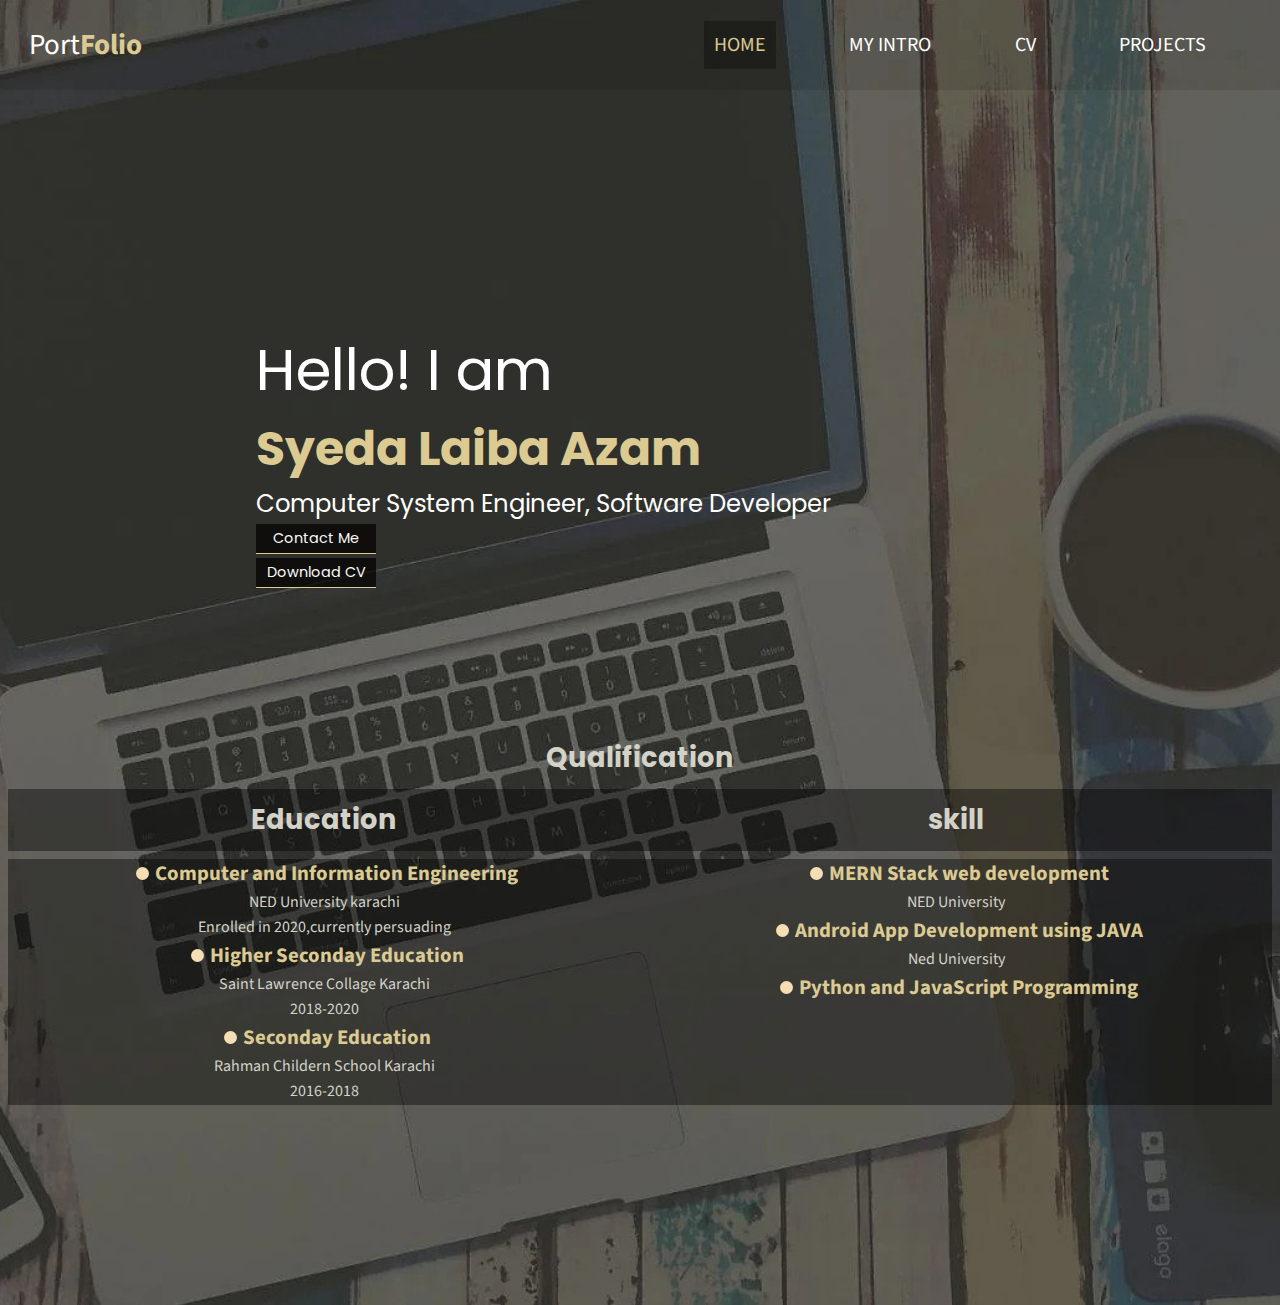
<file: index.html>
<!DOCTYPE html>
<html lang="en">

<head>
    <meta charset="UTF-8">
    <meta http-equiv="X-UA-Compatible" content="IE=edge">
    <meta name="viewport" content="width=device-width, initial-scale=1.0">
    <title>My Portfolio|Laiba Azam</title>
    <link rel="stylesheet" href="portfolio-style.css">
    <link rel="stylesheet" href="https://unicons.iconscout.com/release/v4.0.0/css/line.css">

</head>

<body>
    <div class="container">
        <div class="sidebar">
            <header>
                <nav>
                    <input id="nav-toggle" type="checkbox">
                    <div class="logo">Port<strong>Folio</strong>
                    </div>
                    <ul class="links">
                        <li class="list active"><a href="index.html">Home</a>
                        </li>
                        <li class="list"><a href="myintro.html">My Intro</a></li>
                        <!-- <li class="list"><a href="services.html">Services</a></li> -->
                        <li class="list"><a href="cv.html">CV</a></li>
                        <li class="list"><a href="projects.html">Projects</a></li>
                    </ul>
                    <label for="nav-toggle" class="icon">
                <div class="lines"></div>
                <div class="lines"></div>
                <div class="lines"></div>
            </label>
                </nav>
            </header>
        </div>
        <div class="main">
            <div class="info">
                <div class="hello">Hello! I am </div>
                <div class="name">Syeda Laiba Azam</div>
                <div class="about">Computer System Engineer, Software Developer </div>
                <a href="contact.html"><button class="btn">Contact Me</button></a>
                <a href="https://drive.google.com/file/d/1FHt4jchfKYTR_5sDY6C5SDb6oWXM_7qh/view?usp=sharing" target="_blank"><button class="btn">Download CV</button></a>
            </div>
            <h1 class="quali" id="quali">Qualification</h1>
            <div class="heading_quali">
                <h2 onclick="educ()" class="quali_data quali" id="style_edu_1"><i class="uil uil-graduation-cap"></i>Education</h2>
                <h2 onclick="skl()" class="quali_data quali" id="style_skill_1"><i class="uil uil-graduation-cap"></i>skill</h2>
            </div>
            <div class="qualification_content">
                <div class="quali_data_content" id="education_data">
                    <h4 class="edu"> <span class="rounder"></span>Computer and Information Engineering</h4>
                    <div class="institute"><i class="uil uil-university"></i>NED University karachi</div>
                    <div class="date"><i class="uil uil-calender"></i>Enrolled in 2020,currently persuading </div>
                    <h4 class="edu"> <span class="rounder"></span>Higher Seconday Education</h4>
                    <div class="institute"><i class="uil uil-university"></i>Saint Lawrence Collage Karachi</div>
                    <div class="date"><i class="uil uil-calender"></i>2018-2020</div>
                    <h4 class="edu"> <span class="rounder"></span>Seconday Education</h4>
                    <div class="institute"><i class="uil uil-university"></i>Rahman Childern School Karachi</div>
                    <div class="date"><i class="uil uil-calender"></i>2016-2018</div>
                </div>
                <div class="quali_data_content" id="skill_data">
                    <h4 class="edu"> <span class="rounder"></span>MERN Stack web development</h4>
                    <div class="institute"><i class="uil uil-university"></i>NED University</div>
                    <h4 class="edu"> <span class="rounder"></span>Android App Development using JAVA</h4>
                    <div class="institute"><i class="uil uil-university"></i>Ned University</div>
                    <h4 class="edu"> <span class="rounder"></span>Python and JavaScript Programming</h4>
                    <br>

                </div>
            </div>
        </div>
    </div>
    <script>
        // var x = window.matchMedia("(max-width: 698px)")
        // myfunction(x)
        // x.addListener(myfunction)
        var education = document.getElementById("education_data")
        var skill = document.getElementById("skill_data")
        var edu_style = document.getElementById("style_edu_1")
        var skill_style = document.getElementById("style_skill_1")

        function educ() {
            var mediaQuery = window.matchMedia("(max-width: 698px)")
            if (mediaQuery.matches) {
                console.log('kuch hva tha')
                skill.style.display = "none"
                education.style.display = "block"
                edu_style.style.color = "rgb(219, 202, 146)"
                skill_style.style.color = "rgb(211, 210, 200)"


            }
        }

        function skl() {
            var mediaQuery = window.matchMedia("(max-width: 698px)")
            if (mediaQuery.matches) {
                console.log('kuch hva than hai')
                education.style.display = "none"
                skill.style.display = "block"
                skill_style.style.color = "rgb(219, 202, 146)"
                edu_style.style.color = "rgb(211, 210, 200)"
            }
        }
    </script>
</body>

</html>
</file>
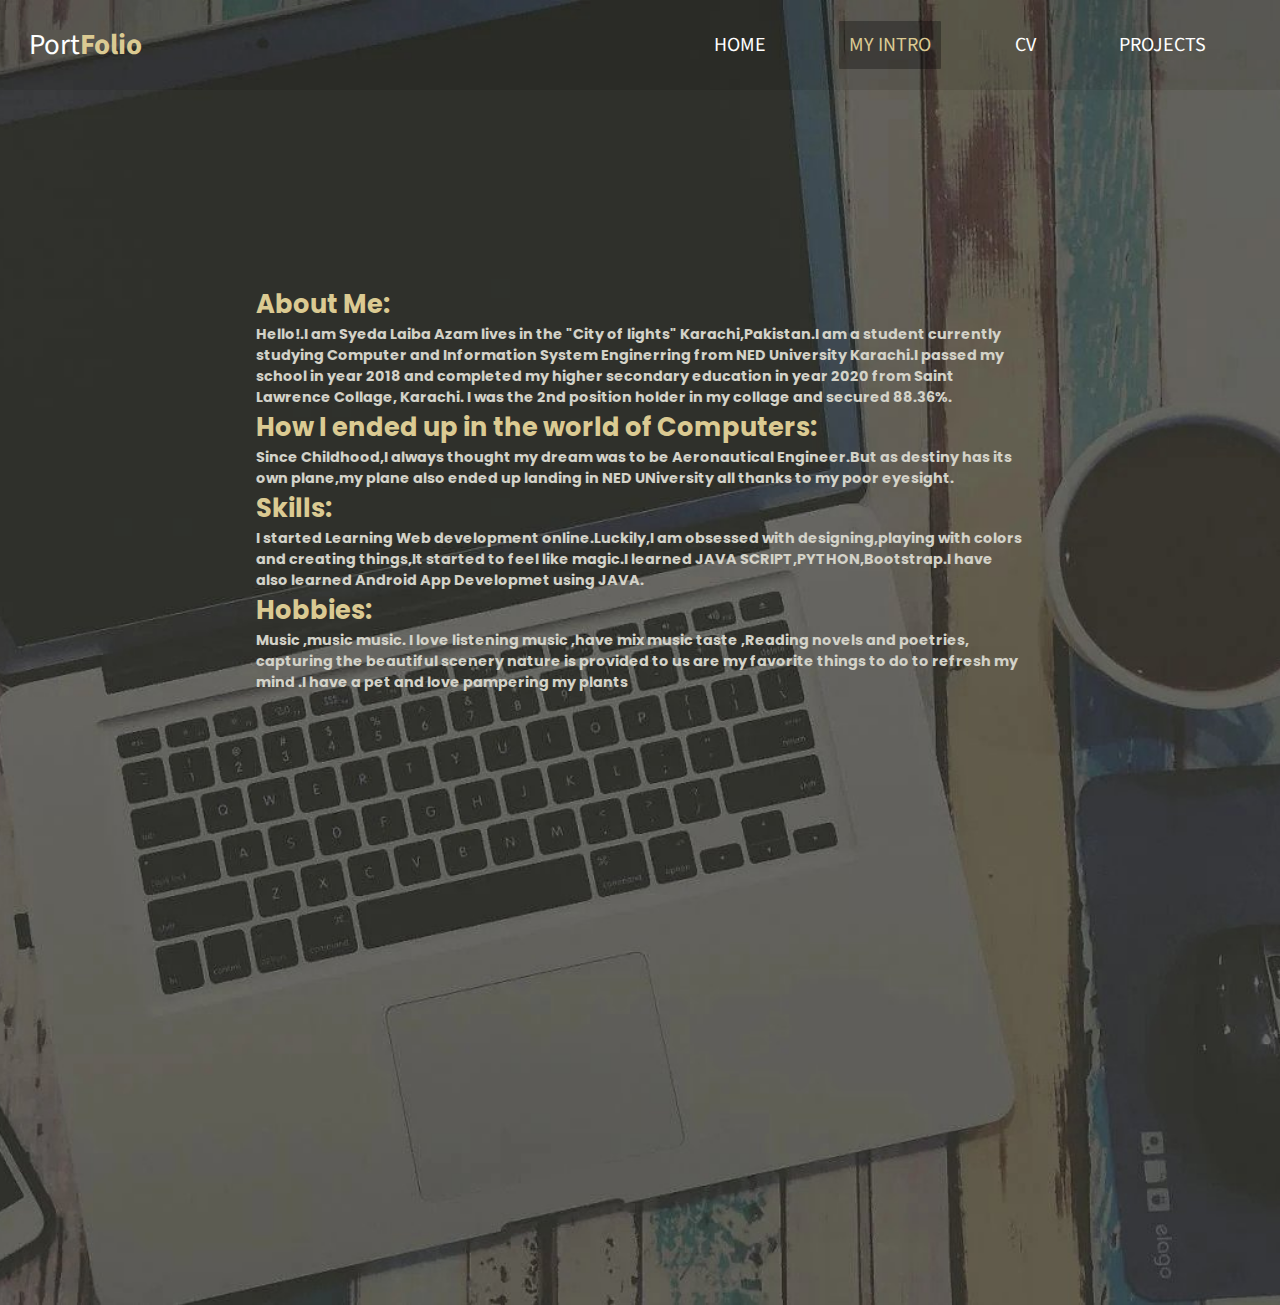
<file: myintro.html>
<!DOCTYPE html>
<html lang="en">

<head>
    <meta charset="UTF-8">
    <meta http-equiv="X-UA-Compatible" content="IE=edge">
    <meta name="viewport" content="width=device-width, initial-scale=1.0">
    <title>My Portfolio|Laiba Azam</title>
    <link rel="stylesheet" href="portfolio-style.css">
    <link rel="stylesheet" href="intro.css">


</head>

<body>
    <div class="container">
        <div class="sidebar">
            <header>
                <nav>
                    <input id="nav-toggle" type="checkbox">
                    <div class="logo">Port<strong>Folio</strong>
                    </div>
                    <ul class="links">
                        <li class="list"><a href="index.html">Home</a></li>
                        <li class="list active"><a href="myintro.html">My Intro</a></li>
                        <!-- <li class="list"><a href="services.html">Services</a></li> -->
                        <li class="list"><a href="cv.html">CV</a></li>
                        <li class="list"><a href="projects.html">Projects</a></li>
                    </ul>
                    <label for="nav-toggle" class="icon">
                <div class="lines"></div>
                <div class="lines"></div>
                <div class="lines"></div>
            </label>
                </nav>
            </header>
        </div>
        <div class="main">
            <div class="info">
                <h2>About Me:</h2>
                <p class="p1">Hello!.I am Syeda Laiba Azam lives in the "City of lights" Karachi,Pakistan.I am a student currently studying Computer and Information System Enginerring from NED University Karachi.I passed my school in year 2018 and completed my higher
                    secondary education in year 2020 from Saint Lawrence Collage, Karachi. I was the 2nd position holder in my collage and secured 88.36%.

                </p>
                <h2>How I ended up in the world of Computers:</h2>
                <p class="p1">Since Childhood,I always thought my dream was to be Aeronautical Engineer.But as destiny has its own plane,my plane also ended up landing in NED UNiversity all thanks to my poor eyesight. </p>

                <H2>Skills:</H2>
                <p class="p1">I started Learning Web development online.Luckily,I am obsessed with designing,playing with colors and creating things,It started to feel like magic.I learned JAVA SCRIPT,PYTHON,Bootstrap.I have also learned Android App Developmet using
                    JAVA.
                </p>
                <h2>Hobbies:</h2>
                <p class="p1">Music ,music music. I love listening music ,have mix music taste ,Reading novels and poetries, capturing the beautiful scenery nature is provided to us are my favorite things to do to refresh my mind .I have a pet and love pampering my
                    plants
                </p>
            </div>
        </div>

</body>

</html>
</file>
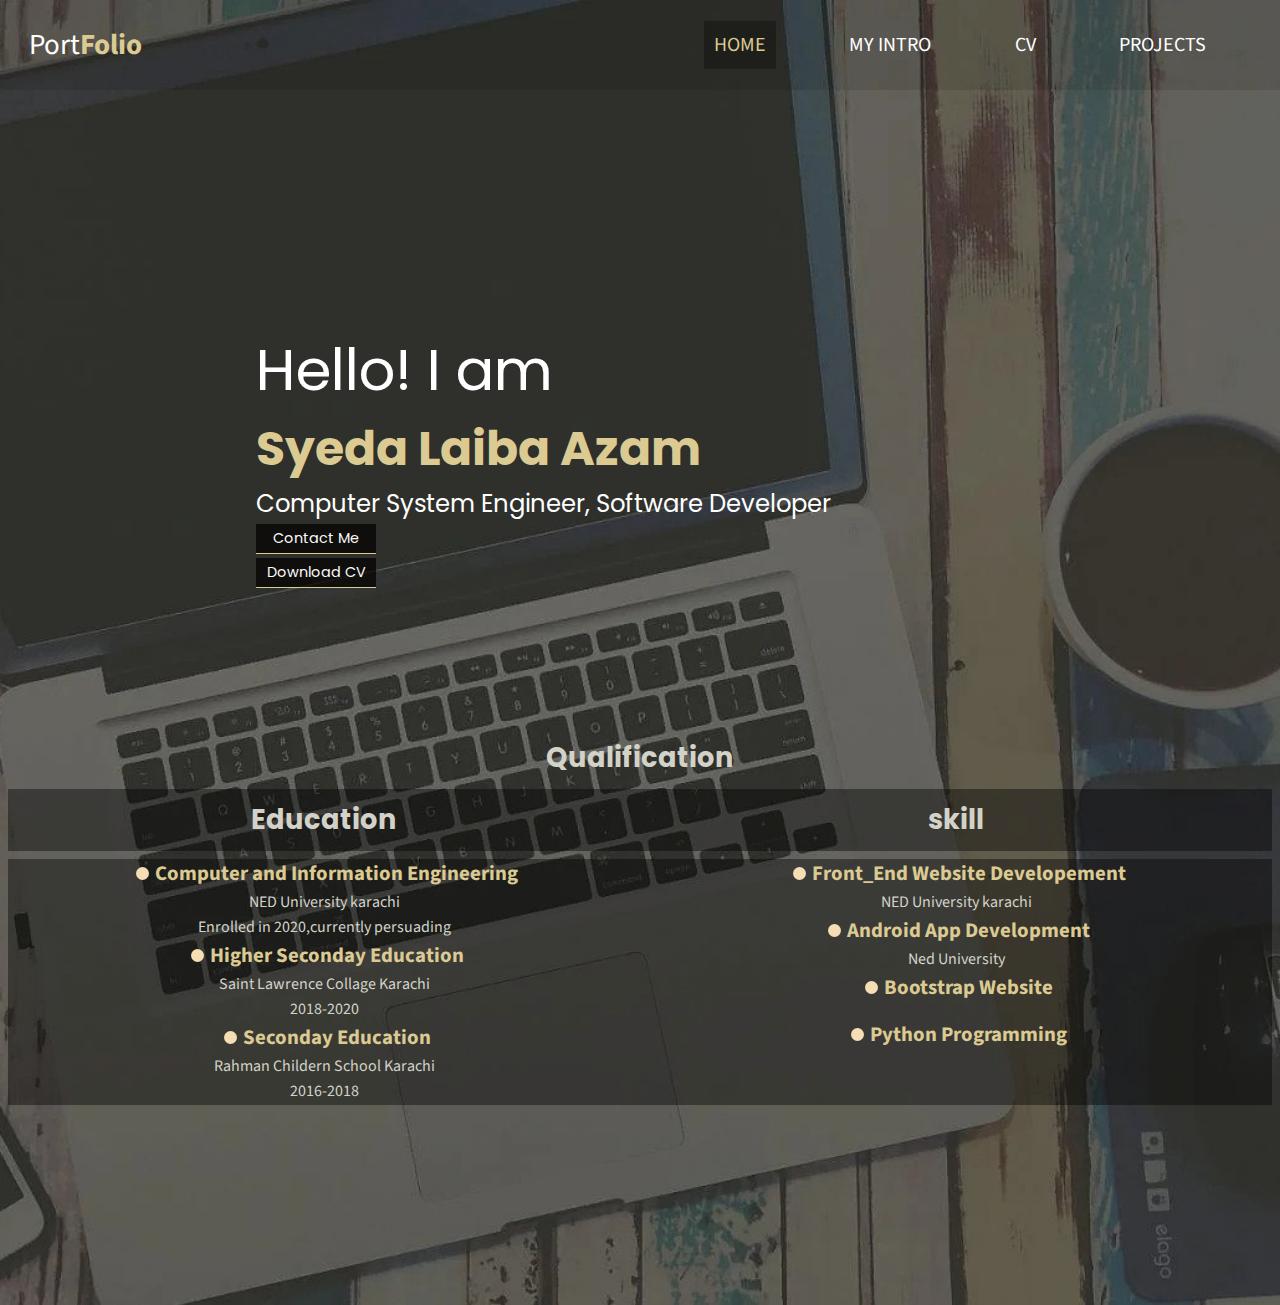
<file: portfolio.html>
<!DOCTYPE html>
<html lang="en">

<head>
    <meta charset="UTF-8">
    <meta http-equiv="X-UA-Compatible" content="IE=edge">
    <meta name="viewport" content="width=device-width, initial-scale=1.0">
    <title>My Portfolio|Laiba Azam</title>
    <link rel="stylesheet" href="portfolio-style.css">
    <link rel="stylesheet" href="https://unicons.iconscout.com/release/v4.0.0/css/line.css">

</head>

<body>
    <div class="container">
        <div class="sidebar">
            <header>
                <nav>
                    <input id="nav-toggle" type="checkbox">
                    <div class="logo">Port<strong>Folio</strong>
                    </div>
                    <ul class="links">
                        <li class="list active"><a href="portfolio.html">Home</a>
                        </li>
                        <li class="list"><a href="myintro.html">My Intro</a></li>
                        <!-- <li class="list"><a href="services.html">Services</a></li> -->
                        <li class="list"><a href="cv.html">CV</a></li>
                        <li class="list"><a href="projects.html">Projects</a></li>
                    </ul>
                    <label for="nav-toggle" class="icon">
                <div class="lines"></div>
                <div class="lines"></div>
                <div class="lines"></div>
            </label>
                </nav>
            </header>
        </div>
        <div class="main">
            <div class="info">
                <div class="hello">Hello! I am </div>
                <div class="name">Syeda Laiba Azam</div>
                <div class="about">Computer System Engineer, Software Developer </div>
                <a href="contact.html"><button class="btn">Contact Me</button></a>
                <a href="https://drive.google.com/file/d/1MCWq1jfH3ETjpBd656ng7m8Y2hUB0GO1/view?usp=sharing"><button class="btn">Download CV</button></a>
            </div>
            <h1 class="quali" id="quali">Qualification</h1>
            <div class="heading_quali">
                <h2 onclick="educ()" class="quali_data quali" id="style_edu_1"><i class="uil uil-graduation-cap"></i>Education</h2>
                <h2 onclick="skl()" class="quali_data quali" id="style_skill_1"><i class="uil uil-graduation-cap"></i>skill</h2>
            </div>
            <div class="qualification_content">
                <div class="quali_data_content" id="education_data">
                    <h4 class="edu"> <span class="rounder"></span>Computer and Information Engineering</h4>
                    <div class="institute"><i class="uil uil-university"></i>NED University karachi</div>
                    <div class="date"><i class="uil uil-calender"></i>Enrolled in 2020,currently persuading </div>
                    <h4 class="edu"> <span class="rounder"></span>Higher Seconday Education</h4>
                    <div class="institute"><i class="uil uil-university"></i>Saint Lawrence Collage Karachi</div>
                    <div class="date"><i class="uil uil-calender"></i>2018-2020</div>
                    <h4 class="edu"> <span class="rounder"></span>Seconday Education</h4>
                    <div class="institute"><i class="uil uil-university"></i>Rahman Childern School Karachi</div>
                    <div class="date"><i class="uil uil-calender"></i>2016-2018</div>
                </div>
                <div class="quali_data_content" id="skill_data">
                    <h4 class="edu"> <span class="rounder"></span>Front_End Website Developement</h4>
                    <div class="institute"><i class="uil uil-university"></i>NED University karachi</div>
                    <h4 class="edu"> <span class="rounder"></span>Android App Development</h4>
                    <div class="institute"><i class="uil uil-university"></i>Ned University</div>
                    <h4 class="edu"> <span class="rounder"></span>Bootstrap Website</h4>
                    <br>
                    <h4 class="edu"> <span class="rounder"></span>Python Programming</h4>
                </div>
            </div>
        </div>
    </div>
    <script>
        // var x = window.matchMedia("(max-width: 698px)")
        // myfunction(x)
        // x.addListener(myfunction)
        var education = document.getElementById("education_data")
        var skill = document.getElementById("skill_data")
        var edu_style = document.getElementById("style_edu_1")
        var skill_style = document.getElementById("style_skill_1")

        function educ() {
            var mediaQuery = window.matchMedia("(max-width: 698px)")
            if (mediaQuery.matches) {
                console.log('kuch hva tha')
                skill.style.display = "none"
                education.style.display = "block"
                edu_style.style.color = "rgb(219, 202, 146)"
                skill_style.style.color = "rgb(211, 210, 200)"


            }
        }

        function skl() {
            var mediaQuery = window.matchMedia("(max-width: 698px)")
            if (mediaQuery.matches) {
                console.log('kuch hva than hai')
                education.style.display = "none"
                skill.style.display = "block"
                skill_style.style.color = "rgb(219, 202, 146)"
                edu_style.style.color = "rgb(211, 210, 200)"
            }
        }
    </script>
</body>

</html>
</file>
<file: portfolio-style.css>
@import url('https://fonts.googleapis.com/css2?family=Fira+Sans:ital,wght@0,300;0,500;1,400&family=Source+Sans+Pro&display=swap');
                                                @import url('https://fonts.googleapis.com/css2?family=Source+Code+Pro&display=swap');
                                                @import url('https://fonts.googleapis.com/css2?family=Poppins:wght@200&family=Source+Code+Pro&display=swap');
                                                @import url('https://fonts.googleapis.com/css2?family=Poppins:wght@200;400&family=Source+Code+Pro&display=swap');
                                                 :root {
                                                    --main-color: rgb(211, 210, 200);
                                                }
                                                
                                                 :root {
                                                    --main-color--2: rgb(219, 202, 146);
                                                }
                                                
                                                * {
                                                    margin: 0;
                                                    padding: 0;
                                                    box-sizing: border-box;
                                                }
                                                
                                                .container::before {
                                                    display: block;
                                                    content: "";
                                                    background: url(port.jpg) no-repeat center center/cover;
                                                    position: absolute;
                                                    opacity: 1;
                                                    z-index: -1;
                                                    width: 100%;
                                                    height: 145%;
                                                }
                                                
                                                .container {
                                                    width: 100%;
                                                    height: 100vh;
                                                    display: flex;
                                                    flex-direction: column;
                                                }
                                                
                                                nav {
                                                    width: 100%;
                                                    height: 10vh;
                                                    /* position: fixed; */
                                                    z-index: 10;
                                                    background-color: rgba(1, 0, 0, 0.1);
                                                }
                                                
                                                strong {
                                                    color: var(--main-color--2);
                                                }
                                                
                                                .logo {
                                                    float: left;
                                                    color: white;
                                                    width: 10%;
                                                    height: 10vh;
                                                    font-size: 29px;
                                                    display: flex;
                                                    align-items: center;
                                                    margin-left: 1em;
                                                    font-family: 'Source Sans Pro', sans-serif;
                                                }
                                                
                                                .links {
                                                    float: right;
                                                    display: flex;
                                                    justify-content: space-evenly;
                                                    align-items: center;
                                                    width: 50%;
                                                    height: 10vh;
                                                }
                                                
                                                .links li {
                                                    list-style: none;
                                                }
                                                
                                                .links li.active a {
                                                    background-color: rgba(0, 0, 0, 0.3);
                                                    color: var(--main-color--2);
                                                }
                                                
                                                .links li a {
                                                    text-decoration: none;
                                                    font-size: 20px;
                                                    color: white;
                                                    padding: 0.5em;
                                                    text-transform: uppercase;
                                                    border-radius: 1px;
                                                    font-family: 'Source Sans Pro', sans-serif;
                                                }
                                                
                                                .links li a:hover {
                                                    background-color: rgba(1, 0, 0, 0.4);
                                                    border-bottom: 1px solid white;
                                                    font-weight: bolder;
                                                }
                                                
                                                #nav-toggle {
                                                    position: absolute;
                                                    /* top: -100px; */
                                                    display: none;
                                                }
                                                
                                                .icon {
                                                    position: absolute;
                                                    right: 2%;
                                                    top: 22%;
                                                    display: none;
                                                }
                                                
                                                .lines {
                                                    height: 3px;
                                                    width: 30px;
                                                    background-color: white;
                                                    margin: 5px;
                                                    border-radius: 2px;
                                                }
                                                
                                                .main {
                                                    height: 80vh;
                                                    position: relative;
                                                    top: 10vh;
                                                }
                                                /* top: 10vh; */
                                                /* left: 0px; */
                                                
                                                .info {
                                                    /* background-color: pink; */
                                                    height: 53vh;
                                                    width: 60vw;
                                                    margin: 40px auto;
                                                    display: flex;
                                                    justify-content: center;
                                                    flex-direction: column;
                                                }
                                                
                                                .hello {
                                                    font-size: 4.5vw;
                                                    font-family: 'Poppins', sans-serif;
                                                    color: white;
                                                }
                                                
                                                .name {
                                                    font-size: 3.7vw;
                                                    font-weight: bold;
                                                    font-family: 'Poppins', sans-serif;
                                                    /* color: white; */
                                                    color: var(--main-color--2);
                                                }
                                                
                                                .about {
                                                    font-size: 1.9vw;
                                                    font-family: 'Poppins', sans-serif;
                                                    color: white;
                                                }
                                                
                                                .btn {
                                                    padding: 4px;
                                                    margin: 2px 0px;
                                                    background-color: rgba(1, 0, 0, 0.7);
                                                    border: rgba(1, 0, 0, 0.7);
                                                    border-bottom: 1.5px solid var(--main-color--2);
                                                    width: 120px;
                                                    color: rgb(250, 250, 250);
                                                    font-family: 'Poppins', sans-serif;
                                                    margin-right: 10px;
                                                    font-size: 0.9em;
                                                }
                                                
                                                .btn:hover {
                                                    box-shadow: inset 120px 0 0 0 rgb(219, 202, 146);
                                                    transition: ease-in-out 0.6s;
                                                    color: black;
                                                    cursor: pointer;
                                                    border: 2px solid rgb(219, 202, 146);
                                                    font-weight: bold;
                                                }
                                                
                                                .quali {
                                                    text-align: center;
                                                    color: var(--main-color);
                                                    margin: 10px;
                                                    font-family: 'Poppins', sans-serif;
                                                    font-weight: bolder;
                                                    font-size: 1.7em;
                                                }
                                                
                                                .heading_quali {
                                                    display: flex;
                                                    cursor: pointer;
                                                    margin: 8px;
                                                    background-color: rgba(1, 0, 0, 0.4);
                                                }
                                                
                                                .quali_data {
                                                    flex: 50%;
                                                }
                                                
                                                .qualification_content {
                                                    display: flex;
                                                    cursor: pointer;
                                                    margin: 8px;
                                                    background-color: rgba(1, 0, 0, 0.4);
                                                }
                                                
                                                .quali_data_content {
                                                    flex: 50%;
                                                }
                                                
                                                .edu {
                                                    color: var(--main-color--2);
                                                    font-size: 1.3em;
                                                    text-align: center;
                                                    font-family: 'Source Sans Pro', sans-serif;
                                                }
                                                
                                                .institute {
                                                    color: var(--main-color);
                                                    margin: 3px;
                                                    font-size: 1em;
                                                    font-family: 'Source Sans Pro', sans-serif;
                                                    text-align: center;
                                                }
                                                
                                                .date {
                                                    color: var(--main-color);
                                                    margin: 3px;
                                                    font-size: 1em;
                                                    text-align: center;
                                                    font-family: 'Source Sans Pro', sans-serif;
                                                }
                                                
                                                .rounder {
                                                    display: inline-block;
                                                    width: 13px;
                                                    height: 13px;
                                                    background-color: wheat;
                                                    border-radius: 50%;
                                                    margin: 0px 6px;
                                                }
                                                
                                                #style_edu_1:hover {
                                                    font-weight: 300;
                                                }
                                                
                                                #style_skill_1:hover {
                                                    font-weight: 300;
                                                }
                                                
                                                @media screen and (max-width:1067px) {
                                                    .info {
                                                        height: 30vh;
                                                    }
                                                    .hello {
                                                        font-size: 3.5em;
                                                    }
                                                    .name {
                                                        font-size: 3em;
                                                    }
                                                    .about {
                                                        font-size: 2.1vw;
                                                    }
                                                }
                                                
                                                @media screen and (max-width:861px) {
                                                    .links {
                                                        width: 60%;
                                                    }
                                                    .name {
                                                        font-size: 2.7em;
                                                    }
                                                }
                                                
                                                @media screen and (max-width:698px) {
                                                    nav {
                                                        z-index: 10;
                                                        position: fixed;
                                                    }
                                                    .icon {
                                                        display: block;
                                                    }
                                                    .links {
                                                        float: none;
                                                        z-index: 9;
                                                        flex-direction: column;
                                                        position: fixed;
                                                        background-color: rgba(1, 0, 0, 0.7);
                                                        width: auto;
                                                        height: auto;
                                                        left: 0;
                                                        right: 0;
                                                        top: 10vh;
                                                        bottom: 100%;
                                                        overflow: hidden;
                                                        transition: all 0.5s ease-in-out;
                                                    }
                                                    .logo {
                                                        width: auto;
                                                        justify-content: center;
                                                        float: none;
                                                    }
                                                    nav :checked~.links {
                                                        bottom: 0%;
                                                    }
                                                    .info {
                                                        height: 24vh;
                                                        width: 80%;
                                                    }
                                                    .hello {
                                                        font-size: 2.2em;
                                                    }
                                                    .name {
                                                        font-size: 2.2em;
                                                    }
                                                    .about {
                                                        font-size: 3vw;
                                                    }
                                                    #skill_data {
                                                        display: none;
                                                    }
                                                    #style_edu_1 {
                                                        color: var(--main-color--2);
                                                    }
                                                }
                                                
                                                @media screen and (max-width:412px) {
                                                    .hello {
                                                        font-size: 2em;
                                                    }
                                                    .name {
                                                        font-size: 2em;
                                                    }
                                                    .about {
                                                        font-size: 3.8vw;
                                                    }
                                                }
                                                
                                                @media screen and (max-width:394px) {
                                                    #style_edu_1 {
                                                        font-size: 1.2em;
                                                    }
                                                    #style_skill_1 {
                                                        font-size: 1.2em;
                                                    }
                                                    .hello {
                                                        font-size: 2.2em;
                                                    }
                                                    .name {
                                                        font-size: 1.7em;
                                                    }
                                                    .about {
                                                        font-size: 3.7vw;
                                                    }
                                                }
</file>
<file: intro.css>
@import url('https://fonts.googleapis.com/css2?family=Source+Code+Pro&display=swap');
@import url('https://fonts.googleapis.com/css2?family=Poppins:wght@200&family=Source+Code+Pro&display=swap');
.main {
    top: 120px;
}

h2 {
    color: var(--main-color--2);
    font-family: 'Poppins', sans-serif;
    font-weight: bolder;
    font-size: 1.6rem;
}

.p1 {
    color: var(--main-color);
    font-family: 'Poppins', sans-serif;
    font-weight: bolder;
    font-size: 0.9rem;
}

@media screen and (max-width:1067px) {
    .main {
        top: 200px;
    }
    .info {
        width: 80%;
    }
}

@media screen and (max-width:716px) {
    .info {
        width: 80%;
    }
    .main {
        top: 260px;
    }
}

@media screen and (max-width:510px) {
    h2 {
        font-size: 1.3rem;
    }
    .p1 {
        font-size: 0.7rem;
    }
    .info {
        width: 80%;
    }
    .main {
        top: 250px;
    }
}

@media screen and (max-width:510px) {
    .main {
        top: 300px;
    }
}
</file>
